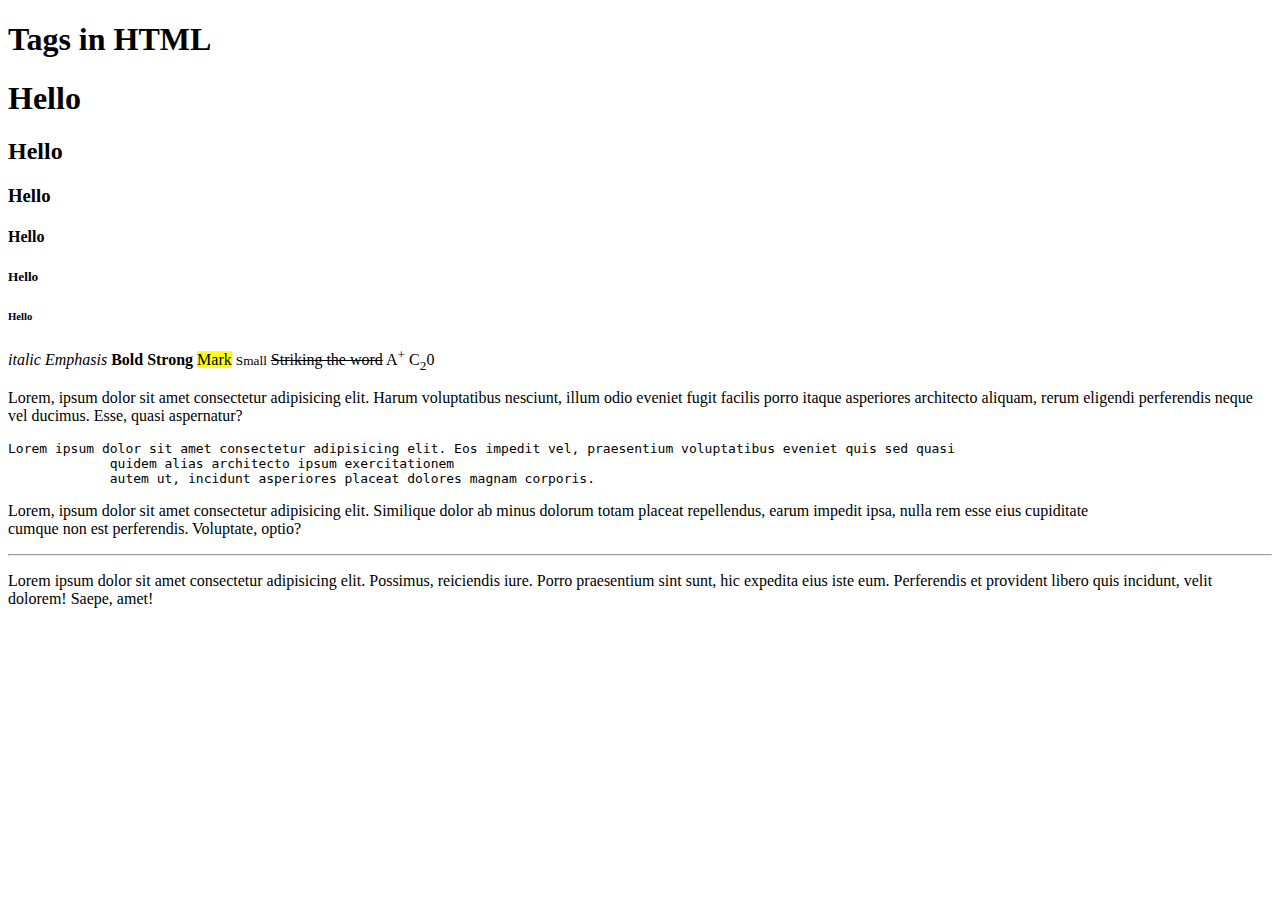
<file: HTMLL/index.html>
<!DOCTYPE html>
<html lang="en">
<head>
    <meta charset="UTF-8">
    <meta name="viewport" content="width=device-width, initial-scale=1.0">
    <title>Document</title>
    
    <section>
        
        <h1>Tags in HTML</h1>
        <h1>Hello</h1>
        <h2>Hello</h2>
        <h3>Hello</h3>
        <h4>Hello</h4>
        <h5>Hello</h5>
        <h6>Hello</h6>
    </section>

    <!-- Formating tags -->

    <section>
        <i>italic</i>
        <em>Emphasis</em>
        <b>Bold</b>
        <strong>Strong</strong>
        <mark>Mark</mark>
        <small>Small</small>
        <strike>Striking the word</strike>
        A<sup>+</sup>
        C<sub>2</sub>0
    </section>

    <!-- <other tags -->
     <section>
        <p>Lorem, ipsum dolor sit amet consectetur adipisicing elit. Harum voluptatibus nesciunt, illum odio eveniet fugit facilis porro itaque asperiores architecto aliquam, rerum eligendi perferendis neque vel ducimus. Esse, quasi aspernatur?</p>
        <pre>Lorem ipsum dolor sit amet consectetur adipisicing elit. Eos impedit vel, praesentium voluptatibus eveniet quis sed quasi
             quidem alias architecto ipsum exercitationem 
             autem ut, incidunt asperiores placeat dolores magnam corporis.</pre>

     </section>

     <!-- <unpaired tags></unpaired> -->
      <section>
        <p>Lorem, ipsum dolor sit amet consectetur adipisicing elit. Similique dolor ab minus dolorum totam placeat repellendus, earum impedit ipsa, nulla rem esse eius cupiditate <br>
            cumque non est perferendis. Voluptate, optio?</p>
        <hr>
        <p>Lorem ipsum dolor sit amet consectetur adipisicing elit. Possimus, reiciendis iure. Porro praesentium sint sunt, hic expedita eius iste eum. Perferendis et provident libero quis incidunt, velit dolorem! Saepe, amet!</p>
      </section>


</head>
<body>
    
</body>
</html>
</file>
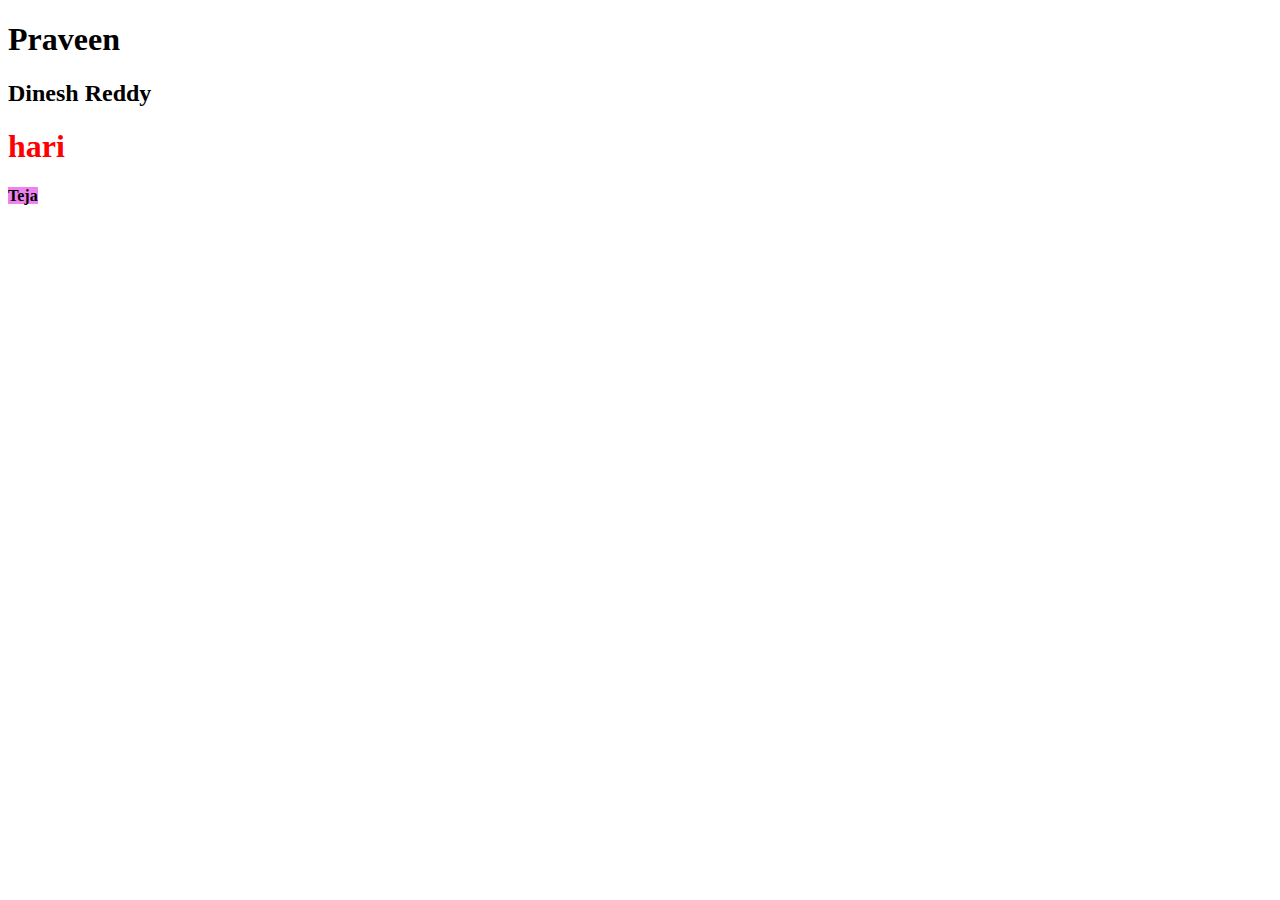
<file: CSSS/AdjacentAndSiblingSelector.html>
<!DOCTYPE html>
<html lang="en">
<head>
    <meta charset="UTF-8">
    <meta name="viewport" content="width=device-width, initial-scale=1.0">
    <title>Document</title>
    <style>
        div + h1 {
            color: red;
        }
        div ~ b{
            background-color: violet;
        }
    </style>
</head>
<body>
    <div>
        <h1>Praveen</h1>
        <h2>Dinesh Reddy</h2>
    </div>
    <h1>hari</h1>
    <b>Teja</b>
</body>
</html>
</file>
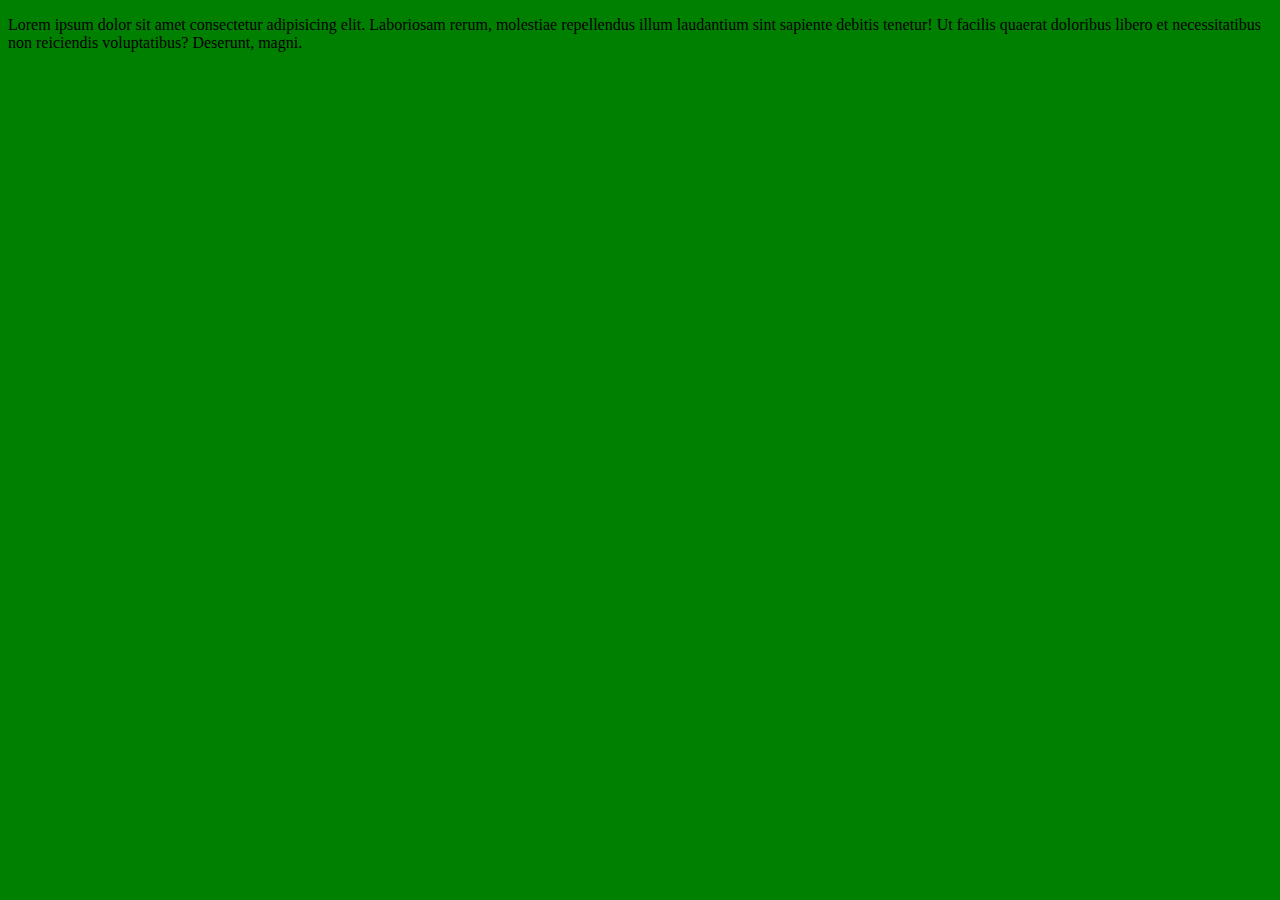
<file: CSSS/Background.html>
<!DOCTYPE html>
<html lang="en">
<head>
<meta charset="UTF-8">
<title>Background Image</title>
<style>
  body{
    background: green url('https://www.w3schools.com/css/img_tree.png') no-repeat fixed top center;
    background-size: contain;
  }
</style>
</head>
<body>

<p>
    Lorem ipsum dolor sit amet consectetur adipisicing elit. Laboriosam rerum, molestiae repellendus illum laudantium sint sapiente debitis tenetur! Ut facilis quaerat doloribus libero et necessitatibus non reiciendis voluptatibus? Deserunt, magni.
</p>

</body>
</html>
</file>
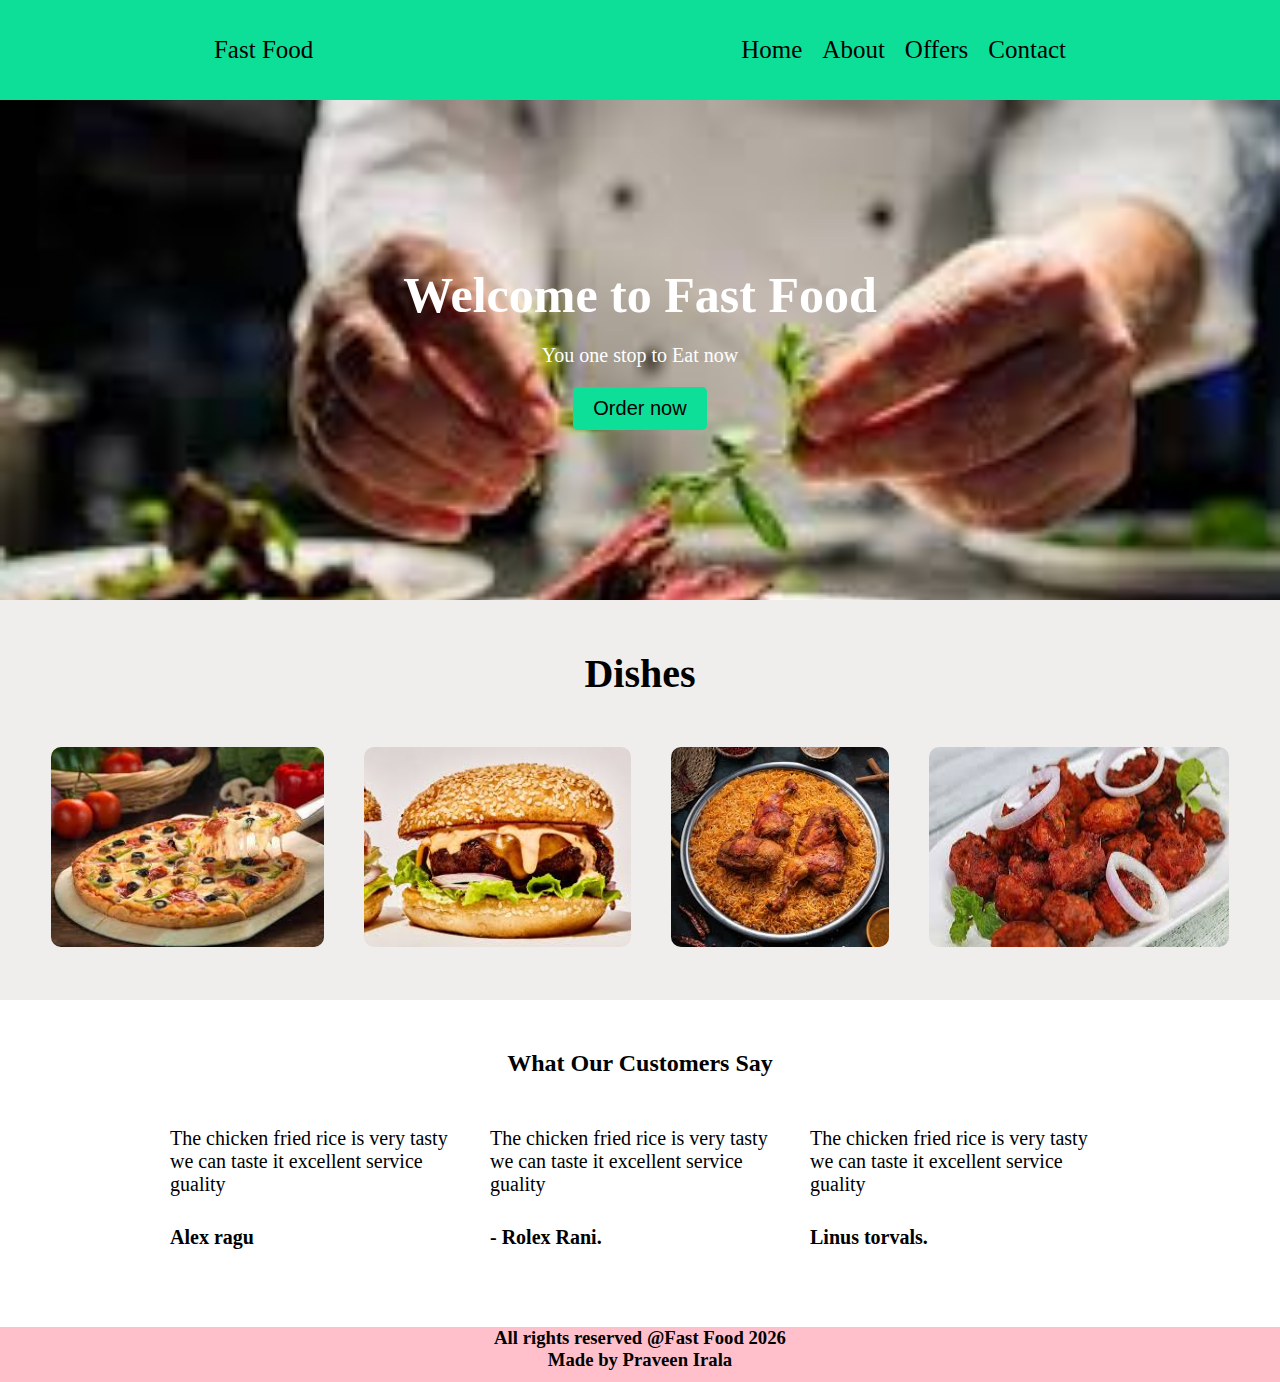
<file: CSSS/LandingPage.html>
<!DOCTYPE html>
<html lang="en">
<head>
    <meta charset="UTF-8">
    <meta name="viewport" content="width=device-width, initial-scale=1.0">
    <title>Hotel Website</title>
    <style>
        *{
            margin: 0px;
            padding: 0px;
        }
        nav{
            display: flex;
            justify-content: space-around;
            align-items: center;
            width: 100%;
            height:100px;
            background-color: rgb(13, 223, 153);
        }
        li{
            text-decoration-color: black;
            list-style: none;
            font-size: 25px;
        }
        #nav-list{
            display: flex;
            gap: 20px;
        }
        belowheader{
            width: 100%;
            height: 500px;
            background-image: url('[data-uri]');
            display: flex;
            background-repeat: no-repeat;
            background-size: cover;
            justify-content: center;
            align-items: center;
        }
        #dataa{
            color: white;
            text-align: center;
            margin-bottom: 5px;
        }
        #dataa h1{
            font-size: 50px;
            margin-bottom: 20px;
        }
        #dataa p{
            font-size: 20px;
            margin-bottom: 20px;
        }
        #dataa button{
            padding: 10px 20px;
            font-size: 20px;
            background-color: rgb(13, 223, 153);
            border: none;
            border-radius: 5px;
            cursor: pointer;
        }
        #images{
            padding: 50px;
            text-align: center;
            background-color: rgb(240, 238, 237);
            height: 300px;
            display: flex;
            flex-direction: column;
            gap: 20px;
        }
       .food{
            width: 300px;
            height: 200px;
            border-radius: 10px;
            margin: 10px;
        }
        #dishes{
            font-size: 40px;
            margin-bottom: 20px;
        }
        .gallery{
            display: flex;
            justify-content: center;
            gap: 20px;
        }
    #reviews h2{
        padding: 50px;
        text-align: center;
    }
    .review{
        width: 300px;
        height: 200px;
        /* border: 4px solid red; */
        box-shadow: 0px 0px 0px rgb(9, 9, 8); /*see why it is not working*/
        border-radius: 9px;
        
    }
    #revs{
        display: flex;
        gap: 20px;
        justify-content: space-evenly;
        justify-content: center;
    
    } 
    .review{
        display: flex;
        flex-direction: column;
         gap: 30px;

    }
    .review p {
        font-size: 20px;
       
    }
    footer{
        width: 100%;
        height: 55px;
        background-color: pink;
    }
    footer h3{
        text-align: center;
    }
    
      
        
        
    </style>

</head>
<body>
    <nav>
        <div id="logo">
            <li>Fast Food</li>
        </div>
        <div id="nav-list">
            <li>Home</li>
            <li>About</li>
            <li>Offers</li>
            <li>Contact</li>
        </div>
    </nav>
    <belowheader>
        <div id="dataa">
            <h1>Welcome to Fast Food</h1>
            <p>You one stop to Eat now</p>
            <button>Order now</button>

        </div>
    </belowheader>
    <div id="images">
        <h1 id="dishes">Dishes</h1>
        <div class="gallery">
            <img class= "food" src="[data-uri]" alt="Burger">
            <img class= "food" src="[data-uri]" alt="Pizza">
            <img class= "food" src="[data-uri]" alt="Salad">
            <img class= "food" src="[data-uri]" alt="Fries">
        </div>
        </div> 
        <div id="reviews">
            <h2>What Our Customers Say</h2>
            <div id="revs">
            <div class="review">
                <p>The chicken fried rice is very tasty we can taste it excellent service guality</p>
                <p><strong>Alex ragu</strong></p>
            </div>
            <div class="review">
                <p>The chicken fried rice is very tasty we can taste it excellent service guality</p>
                <p><strong>- Rolex Rani.</strong></p>
            </div>
            <div class="review">
                <p>The chicken fried rice is very tasty we can taste it excellent service guality</p>
                <p><strong>Linus torvals.</strong></p>
            </div>
            </div>

        </div>
        <footer>
            <h3>All rights reserved @Fast Food 2026</h3>
            <h3>Made by Praveen Irala</h3>
        </footer>
</body>
</html>
</file>
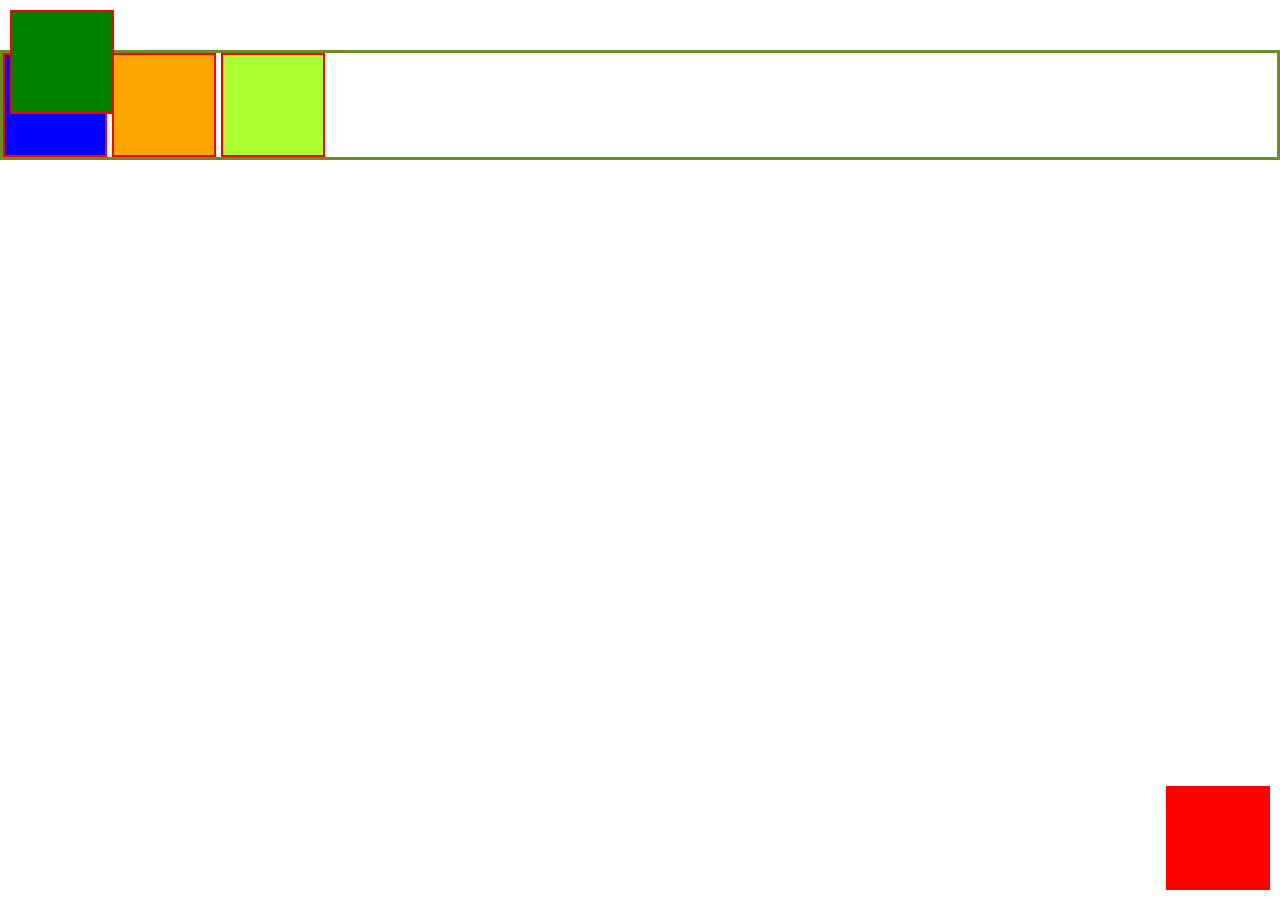
<file: CSSS/positions.html>
<!doctype html>
<html lang="en">
  <head>
    <meta charset="UTF-8" />
    <meta name="viewport" content="width=device-width, initial-scale=1.0" />
    <title>Positions in CSS</title>
    <style>
      * {
        margin: 0px;
        padding: 0px;
      }
      #parent {
        display: flex;
        gap: 5px;
        border: 3px solid olivedrab;
       
        margin-top: 50px;
      }
     
      .boxes {
        width: 100px;
        height: 100px;
        border: 2px red solid;
        
      }
     
     
       #box1 {
        background-color: blue;
      }
      #box2 {
        background-color:orange;
        
      }
      #box3 {
        background-color: green;
        position: absolute;
        top: 10px;
        left: 10px;
    
      }
      #box4 {
        background-color:greenyellow;
   
      }
      #box5 {
        background-color:red;
        position: fixed;
        bottom: 10px;
        right: 10px;
     
      }
    </style>
  </head>
  <body>
    <div id="parent">
      <div id="box1" class="boxes"></div>
      <div id="box2" class="boxes"></div>
      <div id="box3" class="boxes"></div>
      <div id="box4" class="boxes"></div>
      <div id="box5" class="boxes"></div>
    </div>
  </body>
</html>
</file>
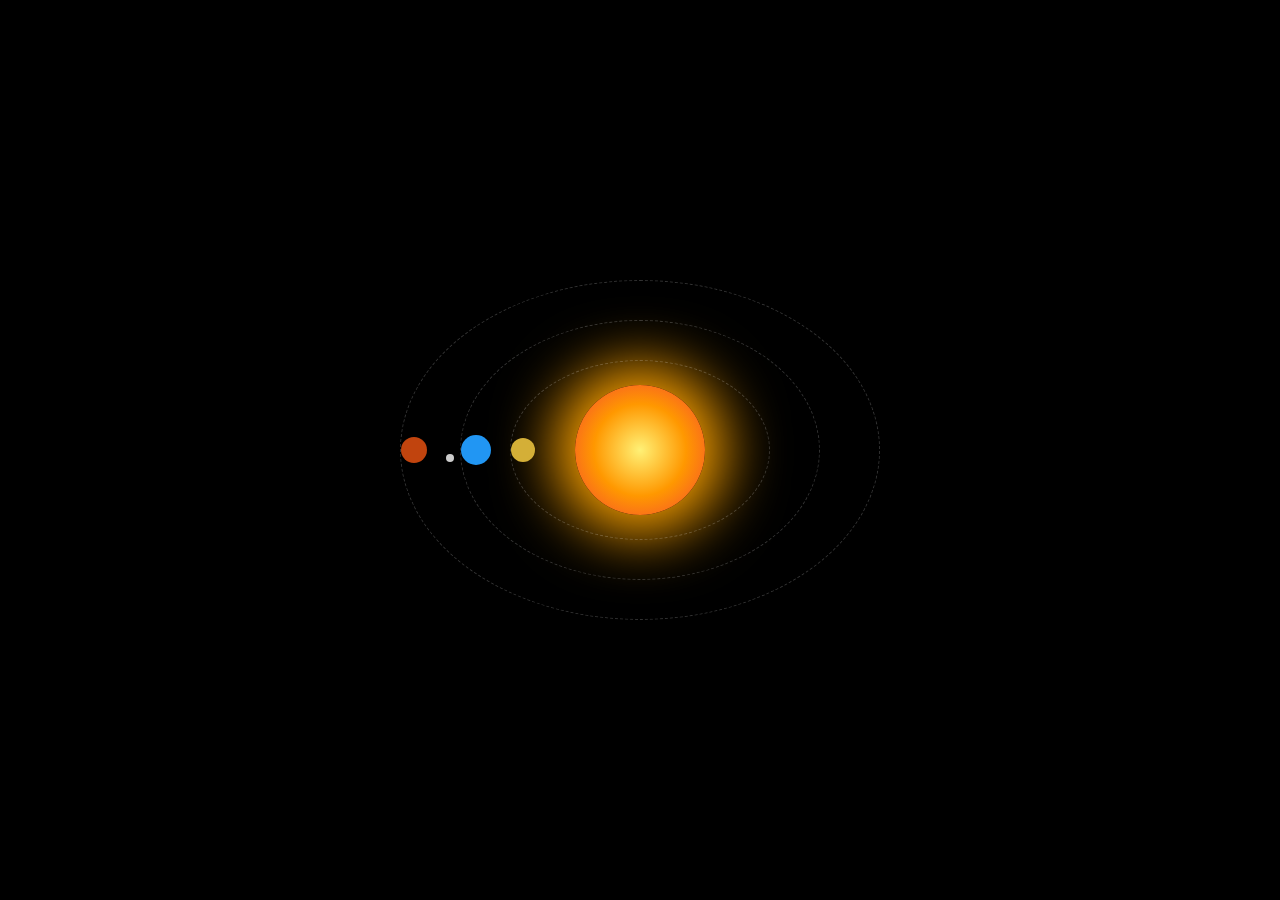
<file: CSSS/SolarSystem.html>
<!-- <!DOCTYPE html>
<html lang="en">
<head>
    <meta charset="UTF-8">
    <meta name="viewport" content="width=device-width, initial-scale=1.0">
    <title>SolarSystem</title>
    <style>
        *{
            margin:0;
            padding:0;
            box-sizing: border-box;
        }
        section{
            /* background-image: url('https://imgs.search.brave.com/IfPYVjOeUhpyxnoPDcZ3xk7shpjAsoDGLUaQcIkrMLE/rs:fit:500:0:1:0/g:ce/aHR0cHM6Ly9tZWRp/YS5nZXR0eWltYWdl/cy5jb20vaWQvOTE5/Mzk0MzgwL3Bob3Rv/L3N0YXJyeS1uaWdo/dC5qcGc_cz02MTJ4/NjEyJnc9MCZrPTIw/JmM9a1Zmbk5UdmVm/aXl6RGQyQUFKTUpl/MGJvTEExMjZnM3BP/c1B1MEZFQUswYz0'); */
background-repeat: no-repeat    ;
            background-size: cover;
            height: 100vh;
            width: 100vw;
            display: flex;
            justify-content: space-evenly;
            align-items: center;
        }
        #sun{
            background-size: contain;
            background-repeat: no-repeat    ;
            background-image: url('https://imgs.search.brave.com/mpO4rSvdC0nGYyeDZ9vVhE-lD90yq9RcIyRiooZWPzI/rs:fit:500:0:1:0/g:ce/aHR0cHM6Ly9tZWRp/YS5pc3RvY2twaG90/by5jb20vaWQvMTc1/NTc2ODM2NS9waG90/by9yZWFsaXN0aWMt/eWVsbG93LXN1bi1v/ci1zdGFyLW9yLWZp/cmViYWxsLWlzb2xh/dGVkLW9uLXdoaXRl/LWJhY2tncm91bmQt/b3ItY3V0LW91dC0z/ZC1yZW5kZXJpbmcu/anBnP3M9NjEyeDYx/MiZ3PTAmaz0yMCZj/PTBid2VnZUs0cXIz/UFBuXzg2eUtHVjRS/QzJpS3RGV2ZHa012/RDdiZmlnT1E9');
            height:150px;
            width:150px;
            border-radius:5px;
        }
        @keyframes rotate {
            from{
                transform: rotate(0deg);
            }
            to{
                transform: rotate(360deg);
            }
        }
        #circle{
            border-radius: 5px;
            position: relative;
            height: 300px;
            width:300px;
            border: 1px solid red;
            animation: rotate 10s linear infinite;
        }
        #mercury{
            box-shadow: 0px 0px 10px 2px yellow;
            border: 2px solid red;
            height: 50px;
            width: 50px;
            border-radius: 50%;
            background-color: whitesmoke;
            position: relative;
            left: 20px;
        }
    </style>
</head>
<body>
    
    <section>
        <div id="circle">
            <div id="mercury"></div>
        </div>
        <div id="sun"></div>
    </section>
</body>
</html> -->

<!DOCTYPE html>
<html lang="en">
<head>
<meta charset="UTF-8">
<title>Solar System</title>

<style>
*{
    margin:0;
    padding:0;
    box-sizing:border-box;
}

/* 🌌 STAR BACKGROUND */
body{
    height:100vh;
    background:black;
    overflow:hidden;
}
body::before{
    content:"";
    position:absolute;
    inset:0;
    background:
        radial-gradient(1px 1px at 10% 20%, white 50%, transparent 51%),
        radial-gradient(1px 1px at 30% 80%, white 50%, transparent 51%),
        radial-gradient(1px 1px at 70% 30%, white 50%, transparent 51%),
        radial-gradient(1px 1px at 90% 60%, white 50%, transparent 51%),
        radial-gradient(1px 1px at 50% 50%, white 50%, transparent 51%);
    background-size:300px 300px;
    opacity:0.8;
}

/* 🌞 CENTER */
.solar-system{
    position:relative;
    width:100%;
    height:100%;
    display:flex;
    justify-content:center;
    align-items:center;
}

/* 🌞 SUN */
.sun{
    position:absolute;
    height:130px;
    width:130px;
    border-radius:50%;
    background:radial-gradient(circle, #fff176, #ff9800, #f44336);
    box-shadow:0 0 60px 20px orange;
}

/* 🧭 ORBIT (ELLIPTICAL) */
.orbit{
    position:absolute;
    border:1px dashed rgba(255,255,255,0.2);
    border-radius:50%;
    animation:rotate linear infinite;
}

/* ⏩ DIFFERENT SPEEDS */
.venus-orbit{ width:260px; height:180px; animation-duration:8s; }
.earth-orbit{ width:360px; height:260px; animation-duration:12s; }
.mars-orbit{ width:480px; height:340px; animation-duration:18s; }

/* 🌍 PLANETS */
.planet{
    position:absolute;
    top:50%;
    left:0;
    transform:translateY(-50%);
    border-radius:50%;
}

/* VENUS */
.venus{
    height:24px;
    width:24px;
    background:#d4af37;
}

/* EARTH */
.earth{
    height:30px;
    width:30px;
    background:#2196f3;
    position:relative;
}

/* 🌑 MOON ORBIT */
.moon-orbit{
    position:absolute;
    width:60px;
    height:60px;
    top:50%;
    left:50%;
    transform:translate(-50%,-50%);
    border-radius:50%;
    animation:rotate 2s linear infinite;
}

/* MOON */
.moon{
    position:absolute;
    height:8px;
    width:8px;
    background:#ccc;
    border-radius:50%;
    top:50%;
    left:0;
    transform:translateY(50%);
}

/* MARS */
.mars{
    height:26px;
    width:26px;
    background:#c1440e;
}

/* 🔄 ROTATION */
@keyframes rotate{
    from{ transform:rotate(0deg); }
    to{ transform:rotate(360deg); }
}
</style>
</head>

<body>
<div class="solar-system">

    <div class="sun"></div>

    <!-- VENUS -->
    <div class="orbit venus-orbit">
        <div class="planet venus"></div>
    </div>

    <!-- EARTH + MOON -->
    <div class="orbit earth-orbit">
        <div class="planet earth">
            <div class="moon-orbit">
                <div class="moon"></div>
            </div>
        </div>
    </div>

    <!-- MARS -->
    <div class="orbit mars-orbit">
        <div class="planet mars"></div>
    </div>

</div>
</body>
</html>
</file>
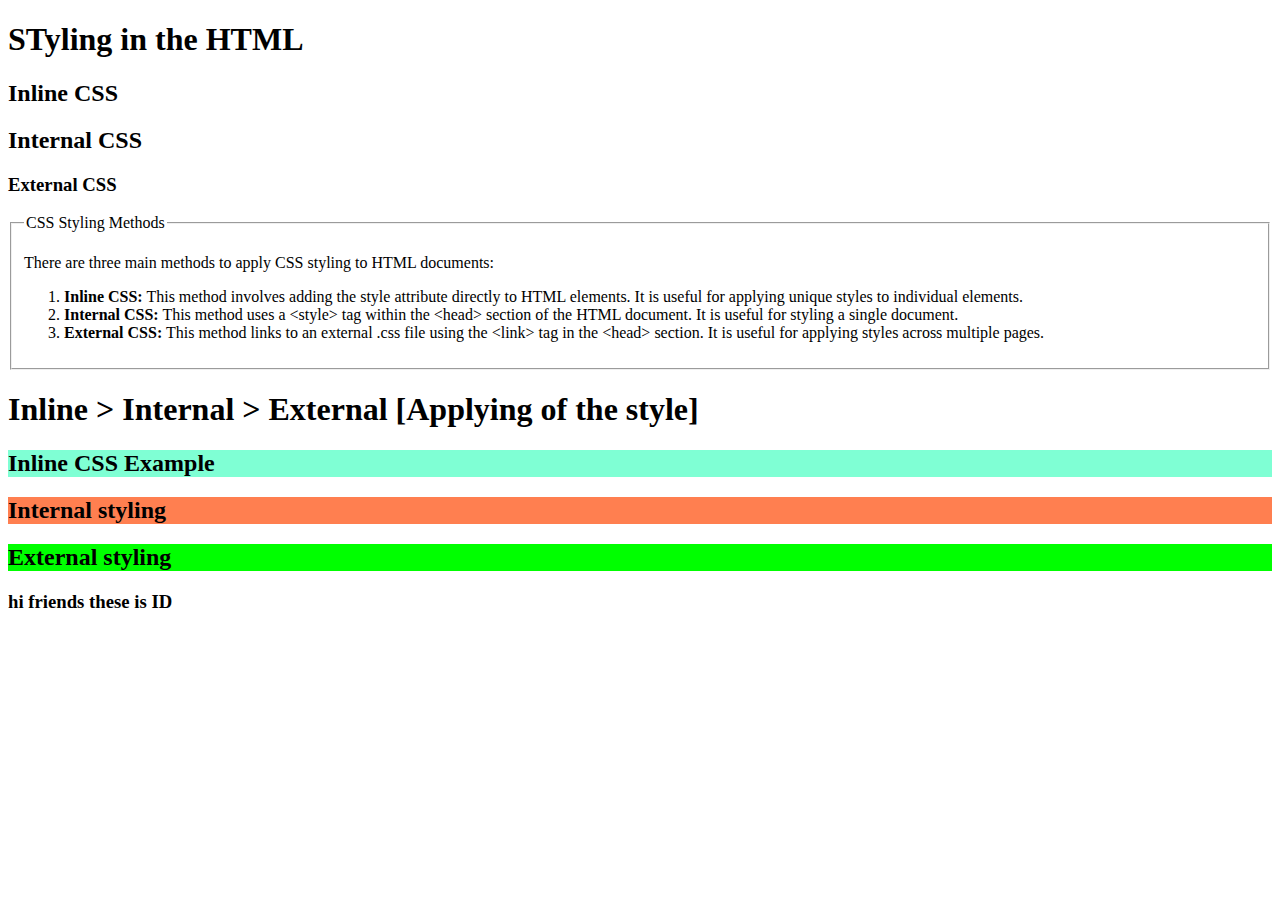
<file: CSSS/styling.html>
<!DOCTYPE html>
<html lang="en">
<head>
    <meta charset="UTF-8">
    <meta name="viewport" content="width=device-width, initial-scale=1.0">
    <link rel="stylesheet" href="styling.css">

    <title>Document</title>
    <style>
        .internl {
            background-color: coral;
        }
        #praveen/dinesh {
            background-color: yellow;
        }
    </style>
</head>
<body>
    <h1>STyling in the HTML</h1>
    <h2>Inline CSS</h2>
    <h2>Internal CSS</h2>
    <h3>External CSS</h3>

    <form>
        <fieldset>
            <legend>CSS Styling Methods</legend>
            <p>There are three main methods to apply CSS styling to HTML documents:</p>
            <ol>
                <li><strong>Inline CSS:</strong> This method involves adding the style attribute directly to HTML elements. It is useful for applying unique styles to individual elements.</li>
                <li><strong>Internal CSS:</strong> This method uses a &lt;style&gt; tag within the &lt;head&gt; section of the HTML document. It is useful for styling a single document.</li>
                <li><strong>External CSS:</strong> This method links to an external .css file using the &lt;link&gt; tag in the &lt;head&gt; section. It is useful for applying styles across multiple pages.</li>
            </ol>
        </fieldset>
    </form>

    <h1>Inline > Internal > External [Applying of the style]</h1>

    <h2 style="background-color: aquamarine;">Inline CSS Example</h2>
    <h2 class="internl">Internal styling</h2>
    <h2 class="external hi">External styling</h2>
    <h3 id="praveen dinesh">hi friends these is ID</h3>
</body>
</html>
</file>
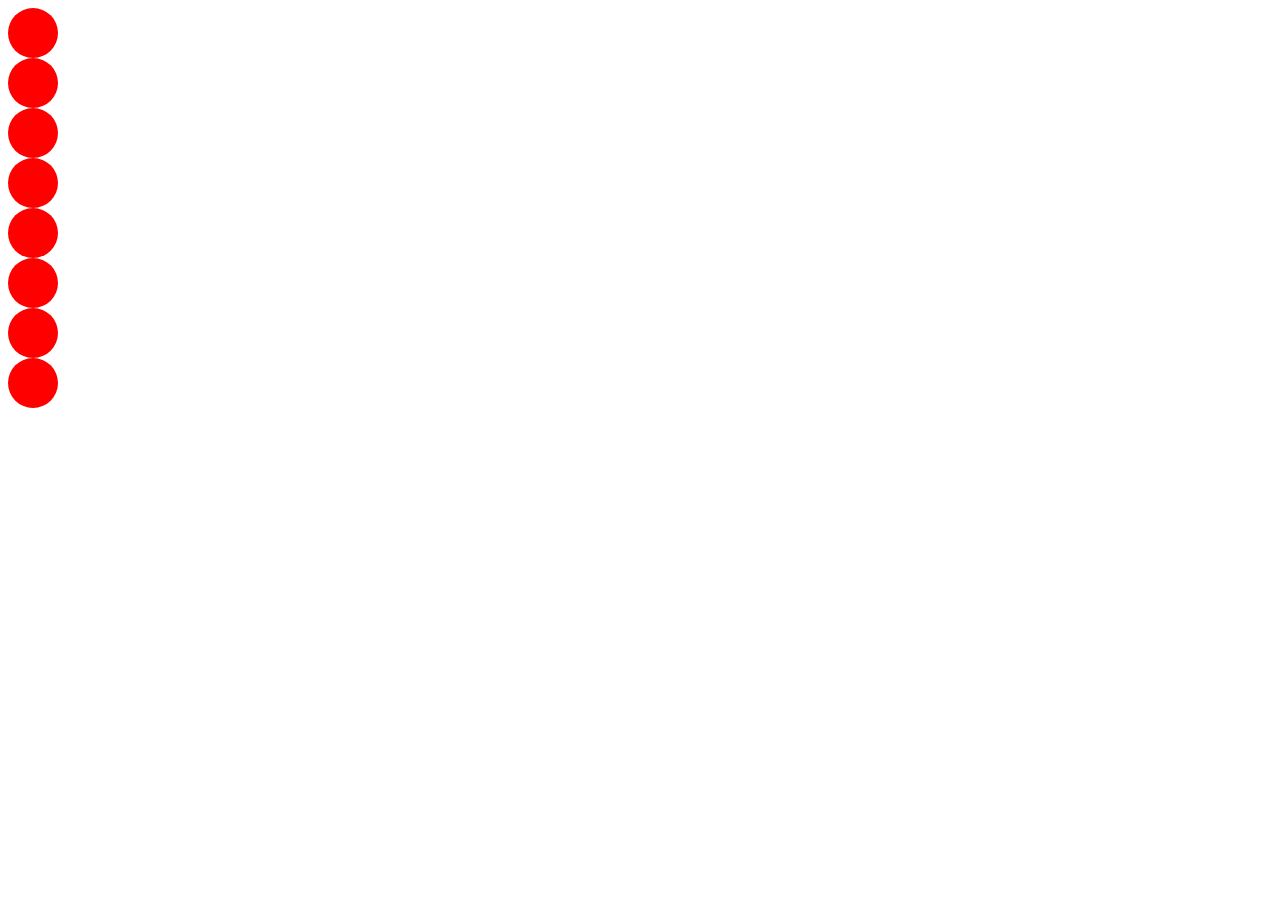
<file: CSSS/transistion.html>
<!DOCTYPE html>
<html lang="en">
<head>
    <meta charset="UTF-8">
    <meta name="viewport" content="width=device-width, initial-scale=1.0">
    <title>Document</title>
    <style>
        div{width: 50px;
        height: 50px;
        background-color: red;
        border-radius: 50%;
        }
        #d1:hover{
            transform: translate(20px,30px);
            background-color: blue;
        }
        #d2:hover{
            transform: scale(1.5);
            background-color: orange;
        }
        #d3:hover{
            transform: rotate(145deg);
            background-color: green;
        }
        #d4:hover{
            transform: skew(20deg,10deg);
            background-color: purple;
        }
        #d5:hover{
            transform: translate(20px,30px) scale(1.5) rotate(145deg) skew(20deg,10deg);
            background-color: yellow;
        }
    
    </style>
</head>
<body>
    <div id="d1"></div>
    <div id="d2"></div>
    <div id="d3"></div>
    <div id="d4"></div>
    <div id="d5"></div>
    <div id="d6"></div>
    <div id="d7"></div>
    <div id="d8"></div>
</body>
</html>
</file>
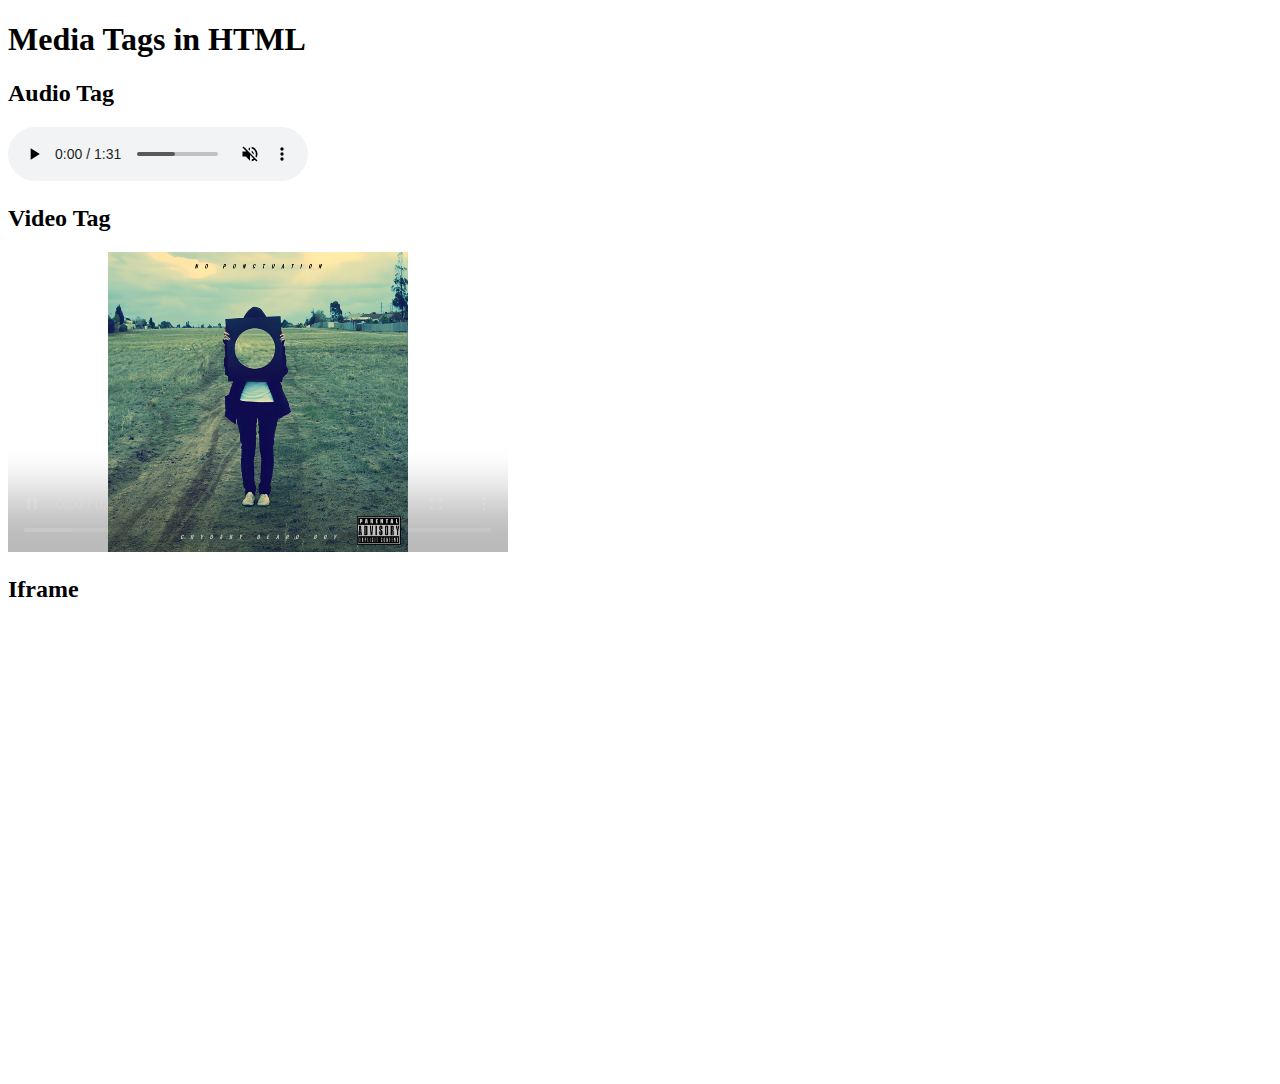
<file: HTMLL/index20-22.html>
<!DOCTYPE html>
<html lang="en">
<head>
    <meta charset="UTF-8">
    <meta name="viewport" content="width=device-width, initial-scale=1.0">
    <title>Document</title>
</head>
<body>
    
   <h1>Media Tags in HTML</h1>
    <h2>Audio Tag</h2>
    <audio src="./1993-94.mp3" controls muted loop> </audio>

    <h2>Video Tag</h2>
    <video src="./video.mp4" controls  autoplay  muted loop width="500px" height="300px"> </video>
    <h2>Iframe</h2>
<iframe src="https://www.google.com/maps/embed?pb=!1m14!1m12!1m3!1d1564.238114032708!2d78.05522078638948!3d15.774412067214309!2m3!1f0!2f0!3f0!3m2!1i1024!2i768!4f13.1!5e0!3m2!1sen!2sin!4v1766413529107!5m2!1sen!2sin" width="600" height="450" style="border:0;" allowfullscreen="" loading="lazy" referrerpolicy="no-referrer-when-downgrade"></iframe>    
    
    
</body>
</html>
</file>
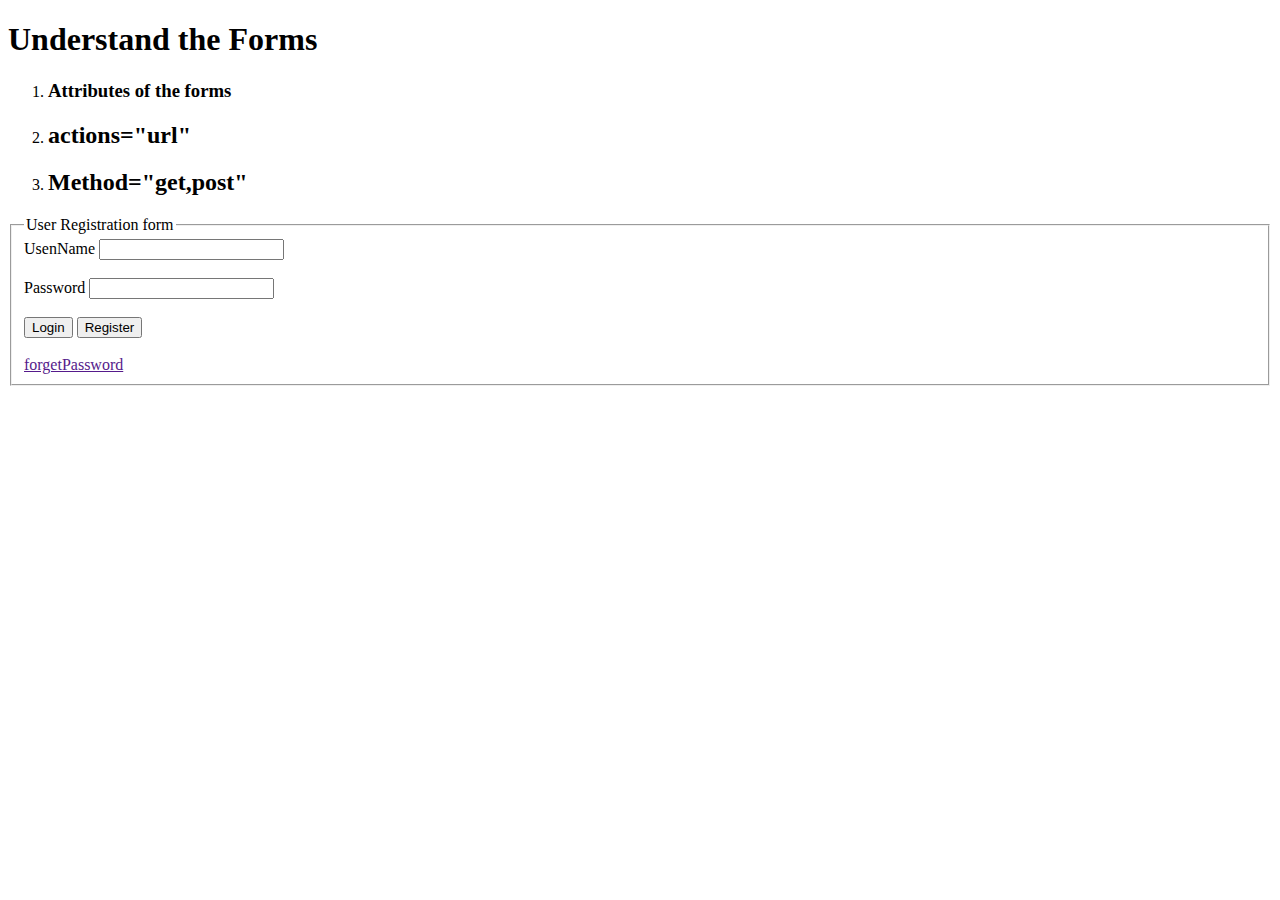
<file: HTMLL/index24-12-25Forms.html>
<!DOCTYPE html>
<html lang="en">
<head>
    <meta charset="UTF-8">
    <meta name="viewport" content="width=device-width, initial-scale=1.0">
    <title>Document</title>
</head>
<body>
    <h1>Understand the Forms</h1>
    <ol>
        <li><h3>Attributes of the forms</h3></li>
        <li><h2>actions="url"</h2></li>
        <li><h2>Method="get,post"</h2></li>
    </ol>
    <form action="https://www.google.com">
        <fieldset>
            <legend>
                User Registration form
            </legend>
            <label for="uname">UsenName</label>
            <input type="text" id="uname"> <br><br>
             <label for="pass">Password</label>
            <input type="password" id="pass"> <br><br>
            <button>Login</button>
            <button>Register</button> <br> <br>
            <a href="">forgetPassword</a>

        </fieldset>
    </form>
</body>
</html>
</file>
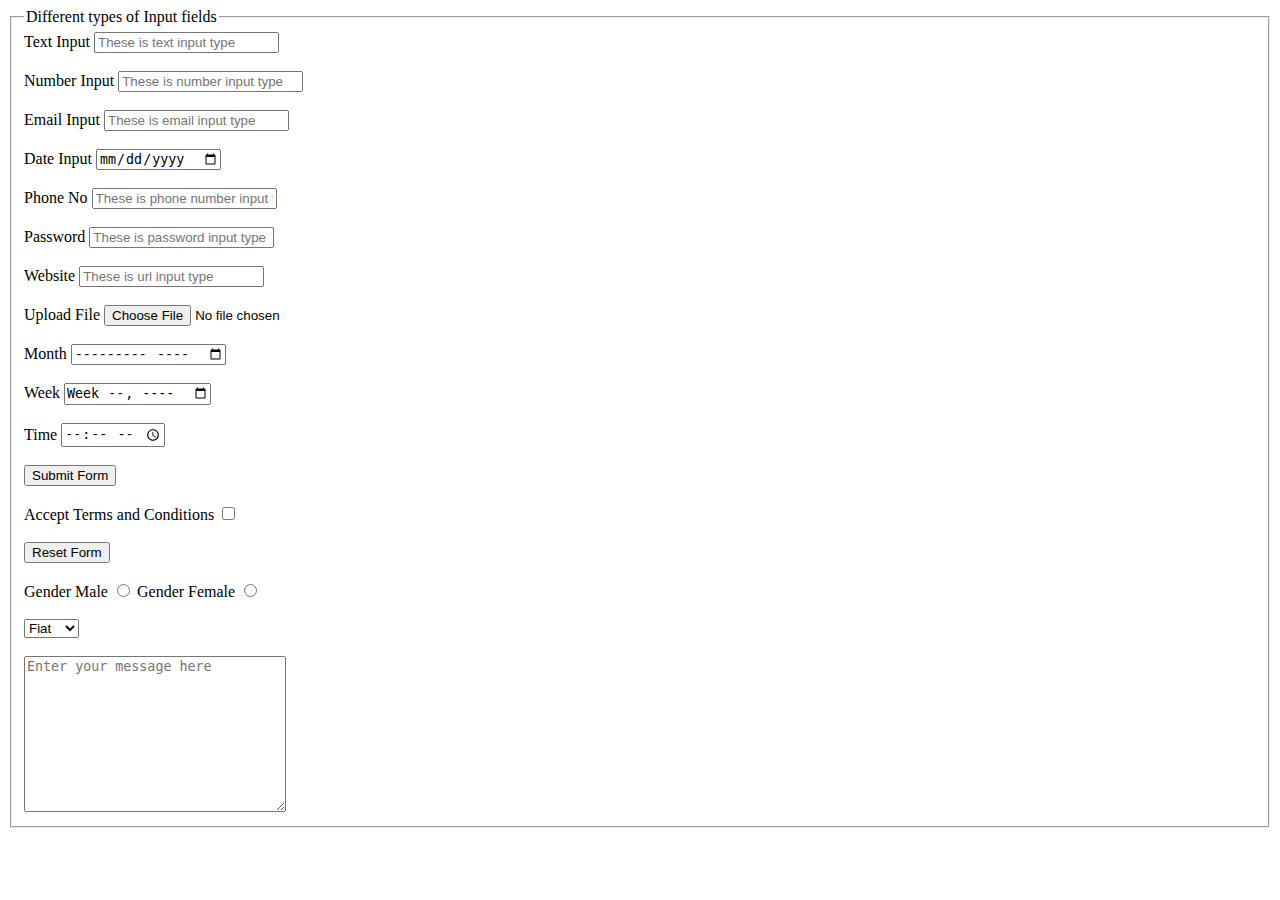
<file: HTMLL/index26-12-25.html>
<!DOCTYPE html>
<html lang="en">
<head>
    <meta charset="UTF-8">
    <meta name="viewport" content="width=device-width, initial-scale=1.0">
    <title>Document</title>
</head>
<body>
    <form>
       <fieldset>
        <legend>
            Different types of Input fields
        </legend>
        <label for="text">Text Input</label>
        <input type="text" id="text" placeholder="These is text input type"> <br><br>
        <label for="number">Number Input</label>
        <input type="number" id="number" placeholder="These is number input type"> <br><br>
        <label for="email">Email Input</label>
        <input type="email" id="email" placeholder="These is email input type"> <br><br>
        <label for="date">Date Input</label>
        <input type="date" id="date" placeholder="These is date input type"> <br><br>
        <label for="phonenum">Phone No</label>
        <input type="tel" id="phonenum" placeholder="These is phone number input type"> <br><br>
        <label for="pwd">Password</label>
        <input type="password" id="pwd" placeholder="These is password input type"> <br><br>
        <label for="url">Website</label>
        <input type="url" id="url" placeholder="These is url input type"> <br><br>
        <label for="file" >Upload File</label>
        <input type="file" id="file" > <br><br>
        <label type="month" for="month">Month</label>
        <input type="month" id="month" > <br><br>
        <label for="week">Week</label>
        <input type="week" id="week" > <br><br>
        <label for="time" >Time</label>
        <input type="time" id="time" > <br><br>
        <input type="submit" value="Submit Form"> <br><br>
        <label for="checkbox" >Accept Terms and Conditions</label>
        <input type="checkbox" id="checkbox" > <br><br>
        <input type="reset" value="Reset Form">  
        <br><br>

        <label for="radioButton" >Gender Male</label>
        <input type="radio" id="radioButton" name="gender" >
        <label for="radioButton2" >Gender Female</label>
        <input type="radio" id="radioButton2" name="gender" > <br><br>    
        
        <select name="cars" id="cars">
            <option  value="volvo">Volvo</option>
            <option value="saab">Saab</option>
            <option selected ="fiat">Fiat</option>
            <option value="audi">Audi</option>
          </select>
          <br><br>

          <textarea name="message" id="message" cols="30" rows="10" placeholder="Enter your message here"></textarea>   
        

        </fieldset>
        </form>

       
    </form>
</body>
</html>
</file>
<file: CSSS/styling.css>
.external{
    background-color: lime;

}
</file>
